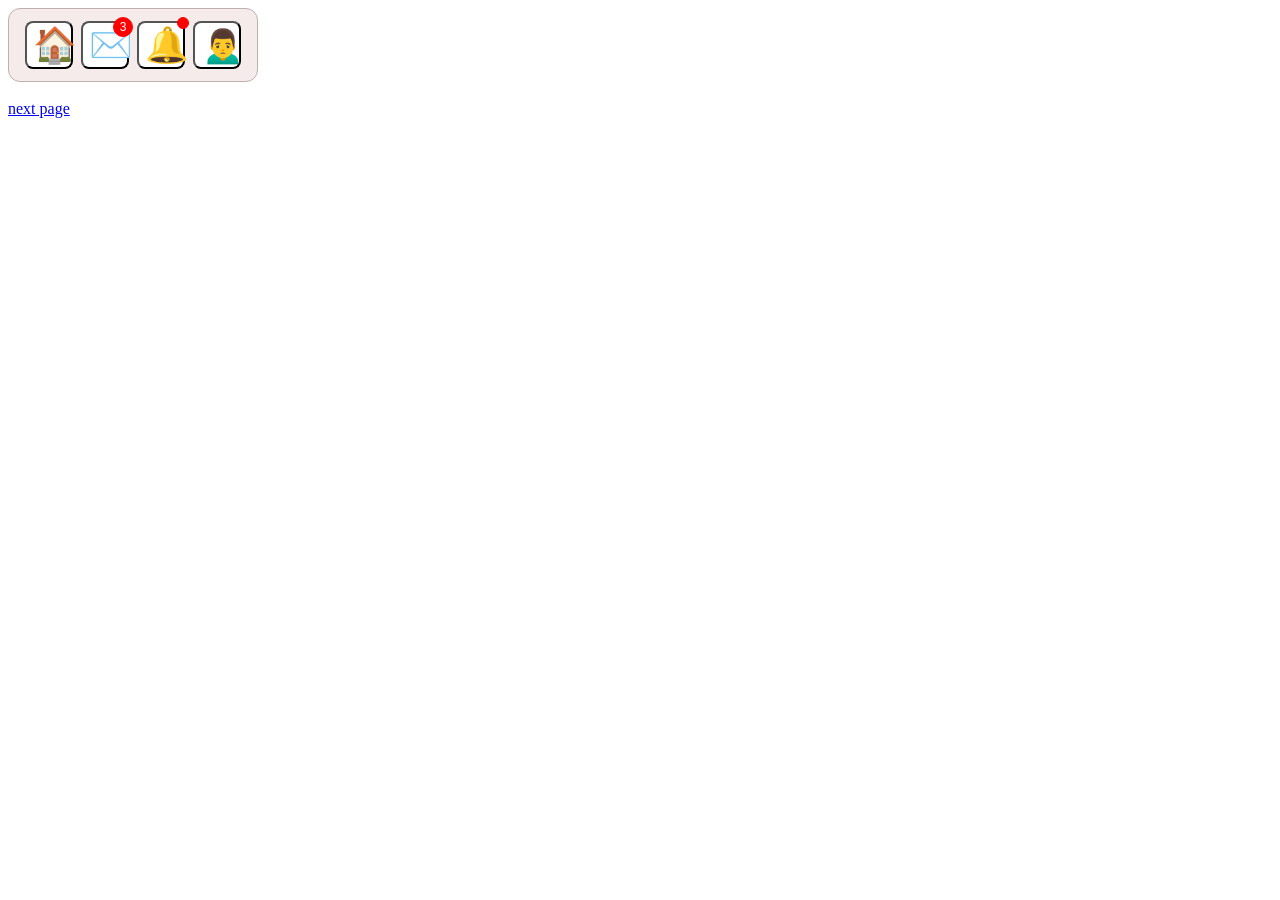
<file: index.html>
<!doctype html>
<html lang="en">
  <head>
    <meta charset="UTF-8" />
    <meta name="viewport" content="width=device-width, initial-scale=1.0" />
    <title>notification</title>
    <link rel="stylesheet" href="ws1-notification.css" />
  </head>
  <body>
    <div class="tool">
      <button class="icon-botton"><span class="home">🏠</span></button>
      <button class="icon-botton">
        <span class="mail">✉️</span><span class="badge">3</span>
      </button>
      <button class="icon-botton">
        <span class="bele">🔔</span> <span class="badge-dot"></span>
      </button>
      <button class="icon-botton"><span class="profile">🙍‍♂️</span></button>
    </div>
    <br />
    <br />
    <nav>
      <a href="ws2-centerer-content-layout.html">next page</a>
    </nav>
  </body>
</html>
</file>
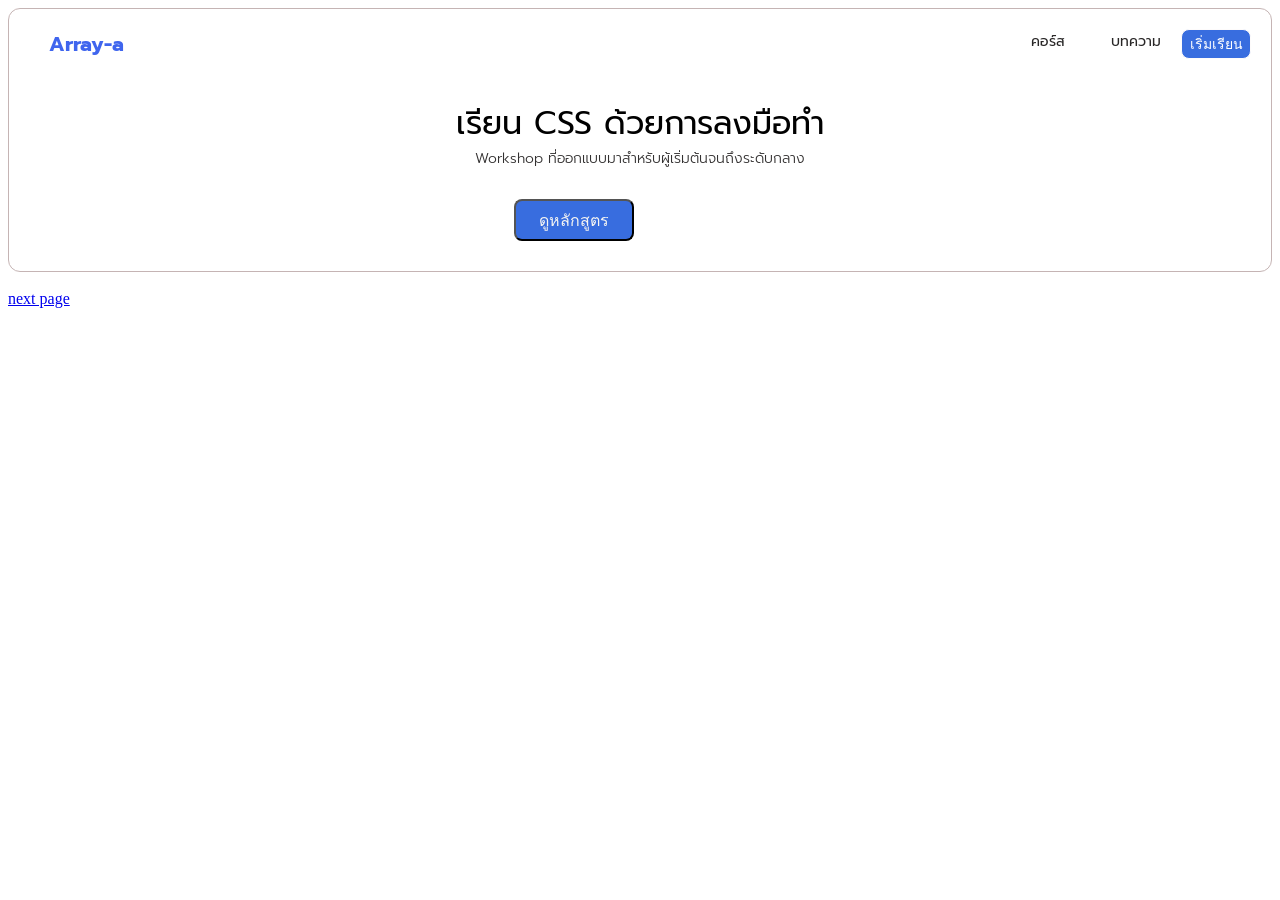
<file: ws2-centerer-content-layout.html>
<!doctype html>
<html lang="en">
  <head>
    <meta charset="UTF-8" />
    <meta name="viewport" content="width=device-width, initial-scale=1.0" />
    <title>Centered-Content-Layout</title>
    <link rel="stylesheet" href="ws2-centerer-content-layout.css" />
    <link rel="preconnect" href="https://fonts.googleapis.com" />
    <link rel="preconnect" href="https://fonts.gstatic.com" crossorigin />
    <link
      href="https://fonts.googleapis.com/css2?family=Prompt:ital,wght@0,100;0,200;0,300;0,400;0,500;0,600;0,700;0,800;0,900;1,100;1,200;1,300;1,400;1,500;1,600;1,700;1,800;1,900&family=Sarabun:ital,wght@0,100;0,200;0,300;0,400;0,500;0,600;0,700;0,800;1,100;1,200;1,300;1,400;1,500;1,600;1,700;1,800&display=swap"
      rel="stylesheet"
  </head>
  <body>
    <div class="page">
      <div class="tool">
        <div><span class="page_name">Array-a</span></div>
        <div class="rt">
              <span class="cours">คอร์ส</span>
              <span class="article">บทความ</span>
        </div>
        <div><button class="button">เริ่มเรียน</div>
      </div>
        <div><h1>เรียน CSS ด้วยการลงมือทำ</h1></div>
        <div><p>Workshop ที่ออกแบบมาสำหรับผู้เริ่มต้นจนถึงระดับกลาง</p></div>
        <div><button class="next-step">ดูหลักสูตร</button></div>
    </div>
    <br>
    <nav>
      <a href="ws3-stickyheader.html">next page</a>
    </nav>
  </body>
</html>
</file>
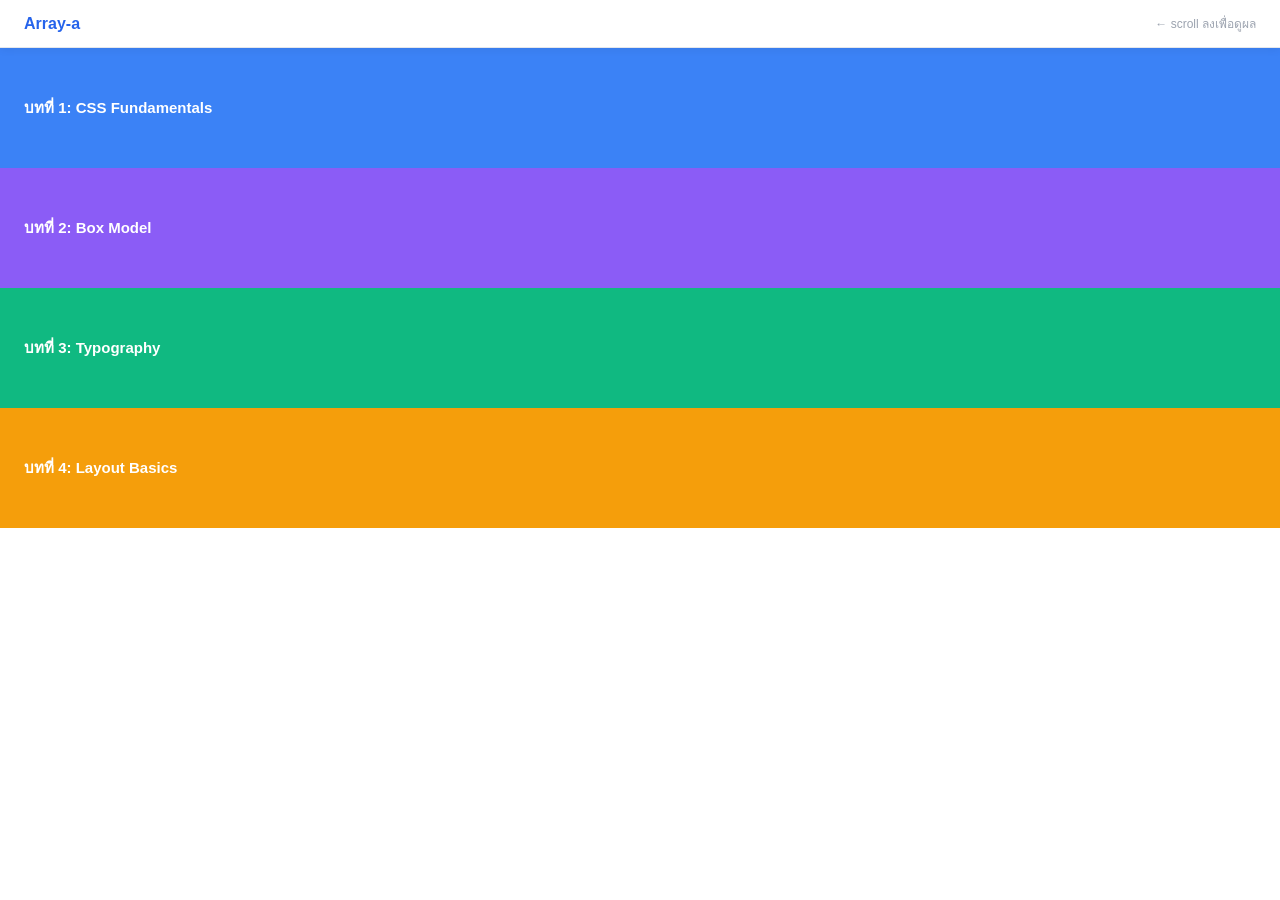
<file: ws3-stickyheader.html>
<!doctype html>
<html lang="en">
  <head>
    <meta charset="UTF-8" />
    <meta name="viewport" content="width=device-width, initial-scale=1.0" />
    <title>stickyheader</title>
    <link rel="stylesheet" href="ws3-stickyheader.css" />
  </head>
  <body>
    <header class="header">
      <p class="logo">Array-a</p>
      <p class="hint">← scroll ลงเพื่อดูผล</p>
    </header>

    <main class="content">
      <section class="section section--blue">บทที่ 1: CSS Fundamentals</section>
      <section class="section section--purple">บทที่ 2: Box Model</section>
      <section class="section section--green">บทที่ 3: Typography</section>
      <section class="section section--orange">บทที่ 4: Layout Basics</section>
    </main>
  </body>
</html>
</file>
<file: ws1-notification.css>
.tool {
  display: inline-flex;
  gap: 8px;
  padding: 12px 16px;
  background: rgb(245, 235, 235);
  border: 1px solid rgb(190, 176, 176);
  border-radius: 12px;
}

.icon-botton {
  position: relative;
  width: 48px;
  height: 48px;
  display: flex;
  background: white;
  font-size: 35px;
  border-radius: 8px;
  align-items: center;
}

.badge {
  font-size: 12px;
  border: 1px solid red;
  border-radius: 100%;
  color: white;
  background-color: red;
  display: inline-block;
  width: 18px;
  height: 18px;
  display: flex;
  align-items: center;
  justify-content: center;
  top: -6px;
  right: -6px;
  position: absolute;
}

.badge-dot {
  border: 1px solid red;
  border-radius: 50%;
  background-color: red;
  width: 10px;
  height: 10px;
  padding: 0;
  align-items: center;
  justify-content: center;
  top: -6px;
  right: -6px;
  position: absolute;
}
</file>
<file: ws2-centerer-content-layout.css>
div.page {
  font-family: "prompt";
  border: 1px solid rgb(197, 180, 180);
  border-radius: 12px;
  width: auto;
  height: auto;
}

div.tool {
  display: flex;
  justify-content: space-between;
  margin: 20px;
}

.page_name {
  font-size: 20px;
  color: rgb(63, 101, 238);
  font-weight: 700;
  padding: 30px 20px;
  margin: 0px auto 0px;
  text-align: center;
  align-items: center;
  top: 50px;
}
button.button {
  color: white;
  border: 1px solid rgb(253, 251, 251);
  background-color: rgb(56, 109, 223);
  border-radius: 8px;
  width: 70px;
  height: 30px;
  font-weight: 400;
  font-size: 14px;
}
span.cours {
  font-size: 14px;
  color: rgb(40, 38, 38);
  border: none;
  background-color: white;
  padding: 20px 20px;
}

span.article {
  font-size: 14px;
  color: rgb(40, 38, 38);
  border: none;
  background-color: white;
  padding: 20px 20px;
}

h1 {
  font-weight: 400;
  text-align: center;
  margin: 40px 0px auto 0px;
}

p {
  font-weight: 300;
  text-align: center;
  font-size: 14px;
  color: rgb(51, 49, 49);
  margin: 0px auto 0px;
}

button.next-step {
  font-weight: 400;
  font-size: 16px;
  color: rgb(246, 245, 242);
  background-color: rgb(56, 109, 223);
  width: 120px;
  height: 42px;
  border-radius: 8px;
  display: flex;
  justify-content: center;
  align-items: center;
  margin: 30px 40%;
  text-align: center;
}
div.rt {
  z-index: 1;
  margin-left: auto;
}
</file>
<file: ws3-stickyheader.css>
*,
*::before,
*::after {
  box-sizing: border-box;
}

body {
  margin: 0;
  font-family: "Arial", sans-serif;
}

.header {
  position: sticky;
  top: 0;
  z-index: 100;
  display: flex;
  justify-content: space-between;
  align-items: center;
  padding: 14px 24px;
  background: white;
  border-bottom: 1px solid #e5e7eb;
  box-shadow: 0 2px 8px rgba(0, 0, 0, 0.06);
}

.logo {
  margin: 0;
  font-weight: 800;
  color: #2563eb;
}

.hint {
  margin: 0;
  font-size: 12px;
  color: #9ca3af;
}

.section {
  height: 120px;
  display: flex;
  align-items: center;
  padding: 0 24px;
  font-weight: 600;
  font-size: 15px;
  color: white;
}

.section--blue {
  background: #3b82f6;
}
.section--purple {
  background: #8b5cf6;
}
.section--green {
  background: #10b981;
}
.section--orange {
  background: #f59e0b;
}
</file>
